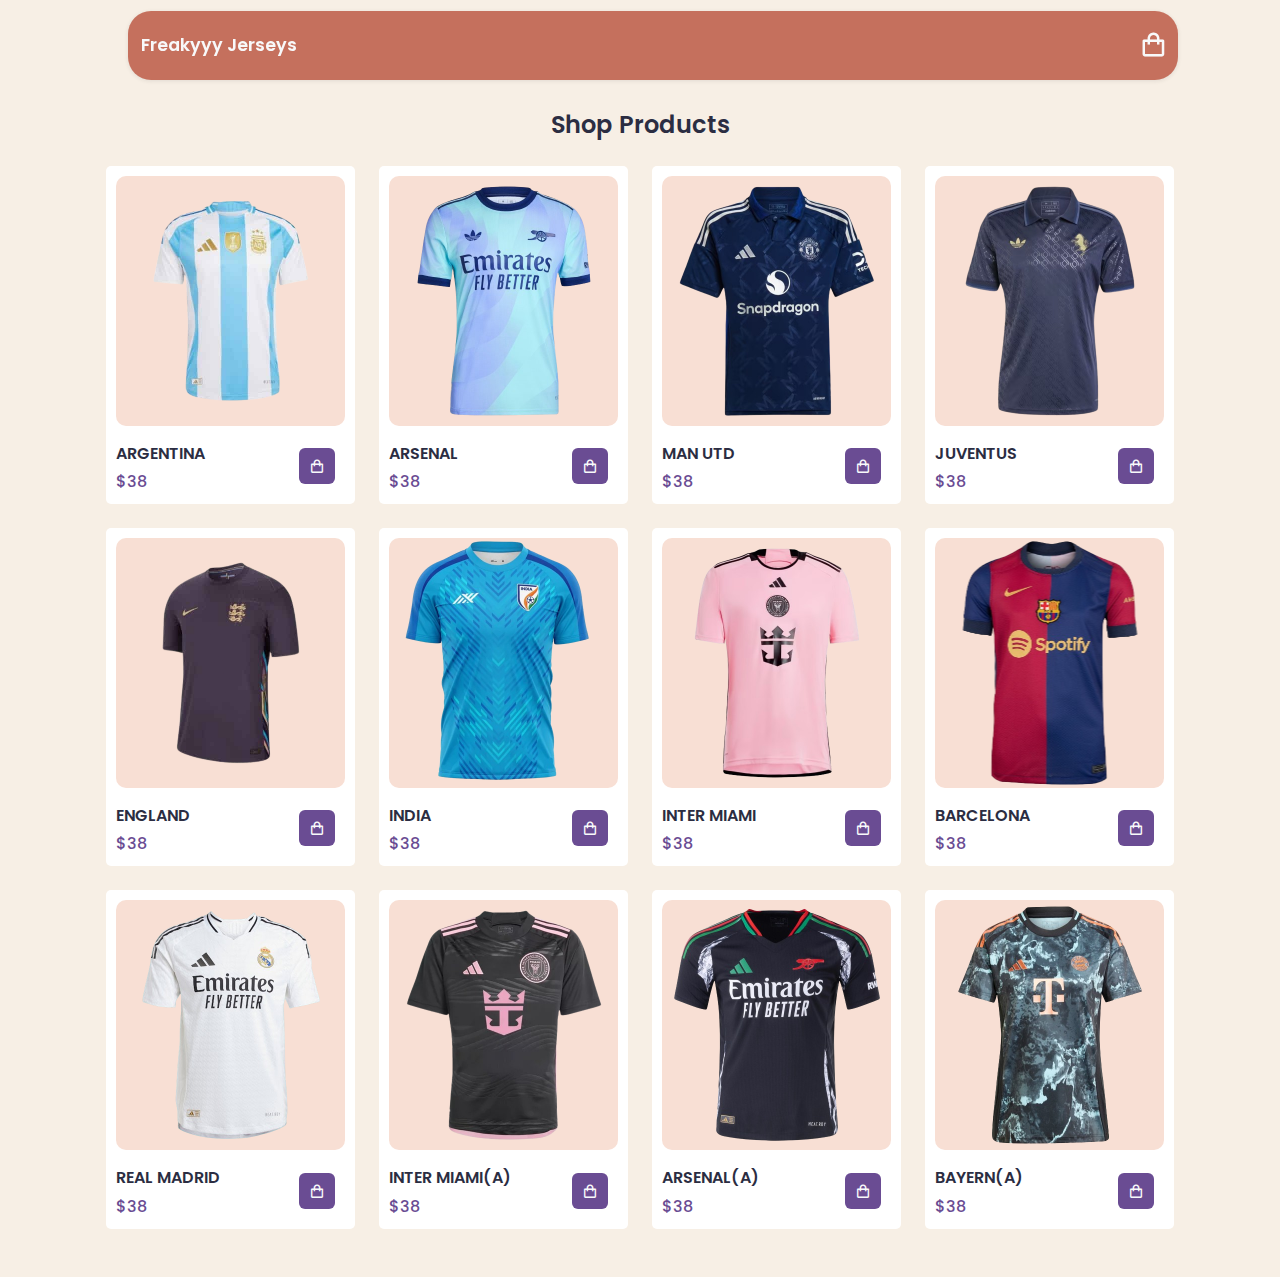
<file: index.html>
<!DOCTYPE html>
<html lang="en">
<head>
    <meta charset="UTF-8">
    <link rel="stylesheet" href="index.css">
    <link href='https://unpkg.com/boxicons@2.1.4/css/boxicons.min.css' rel='stylesheet'>
    
    <meta http-equiv="X-UA-Compatible" content="IE=edge">
    <meta name="viewport" content="width=device-width, initial-scale=1.0">
    <title>Jersey</title>
</head>
<body>
    <header>
        
        <div class="nav container">
            <a href="#" class="logo">Freakyyy Jerseys</a>
            <i class='bx bx-shopping-bag' id="cart-icon"></i>

            <div class="cart">
                <h2 class="cart-title">Your cart</h2>
                <div class="cart-content">
                </div>
                <div class="total">
                    <div class="total-title">Total</div>
                    <div class="total-price">$0</div>
                </div>
                <button type="button" class="btn-buy">Buy Now</button>
                <i class='bx bx-x' id="close-cart"></i>
                <i class='bx bx-x' id="x-button"></i>
            </div>
        </div>
    </header>

    <section class="shop container">
        <h2 class="section-title">Shop Products</h2>
        <div class="shop-content">
            <div class="product-box">
                <img src="images/argentina.png" alt="Argentina Jersey" class="product-img">
                <h2 class="product-title">Argentina</h2>
                <span class="price">$38</span>
                <i class="bx bx-shopping-bag add-cart"></i>
            </div>
            <div class="product-box">
                <img src="images/arsenal.png" alt="Arsenal Jersey" class="product-img">
                <h2 class="product-title">Arsenal</h2>
                <span class="price">$38</span>
                <i class="bx bx-shopping-bag add-cart"></i>
            </div>
            <div class="product-box">
                <img src="images/man-united.png" alt="Manchester United Jersey" class="product-img">
                <h2 class="product-title">Man utd</h2>
                <span class="price">$38</span>
                <i class="bx bx-shopping-bag add-cart"></i>
            </div>
            <div class="product-box">
                <img src="images/juve.png" alt="Juventus Jersey" class="product-img">
                <h2 class="product-title">Juventus</h2>
                <span class="price">$38</span>
                <i class="bx bx-shopping-bag add-cart"></i>
            </div>
            <div class="product-box">
                <img src="images/england.png" alt="England Jersey" class="product-img">
                <h2 class="product-title">England</h2>
                <span class="price">$38</span>
                <i class="bx bx-shopping-bag add-cart"></i>
            </div>
            <div class="product-box">
                <img src="images/india.png" alt="India Jersey" class="product-img">
                <h2 class="product-title">India</h2>
                <span class="price">$38</span>
                <i class="bx bx-shopping-bag add-cart"></i>
            </div>
            <div class="product-box">
                <img src="images/miami.png" alt="Miami Jersey" class="product-img">
                <h2 class="product-title">Inter Miami</h2>
                <span class="price">$38</span>
                <i class="bx bx-shopping-bag add-cart"></i>
            </div>
            <div class="product-box">
                <img src="images/Barcelona.png" alt="Barcelona Jersey" class="product-img">
                <h2 class="product-title">Barcelona</h2>
                <span class="price">$38</span>
                <i class="bx bx-shopping-bag add-cart"></i>
            </div>
            <div class="product-box">
                <img src="images/real.png" alt="Real Madrid Jersey" class="product-img">
                <h2 class="product-title">Real Madrid</h2>
                <span class="price">$38</span>
                <i class="bx bx-shopping-bag add-cart"></i>
            </div>
            <div class="product-box">
                <img src="images/miami-a.png" alt="Miami-a Jersey" class="product-img">
                <h2 class="product-title">Inter Miami(a)</h2>
                <span class="price">$38</span>
                <i class="bx bx-shopping-bag add-cart"></i>
            </div>
            <div class="product-box">
                <img src="images/arsenal-a.png" alt="Arsenal-a Jersey" class="product-img">
                <h2 class="product-title">Arsenal(a)</h2>
                <span class="price">$38</span>
                <i class="bx bx-shopping-bag add-cart"></i>
            </div>
            <div class="product-box">
                <img src="images/Bayern.png" alt="Bayern Jersey" class="product-img">
                <h2 class="product-title">Bayern(a)</h2>
                <span class="price">$38</span>
                <i class="bx bx-shopping-bag add-cart"></i>
            </div>
        </div>
    </section>

    <script src="index.js">
   
    </script>
</body>
</html>
</file>
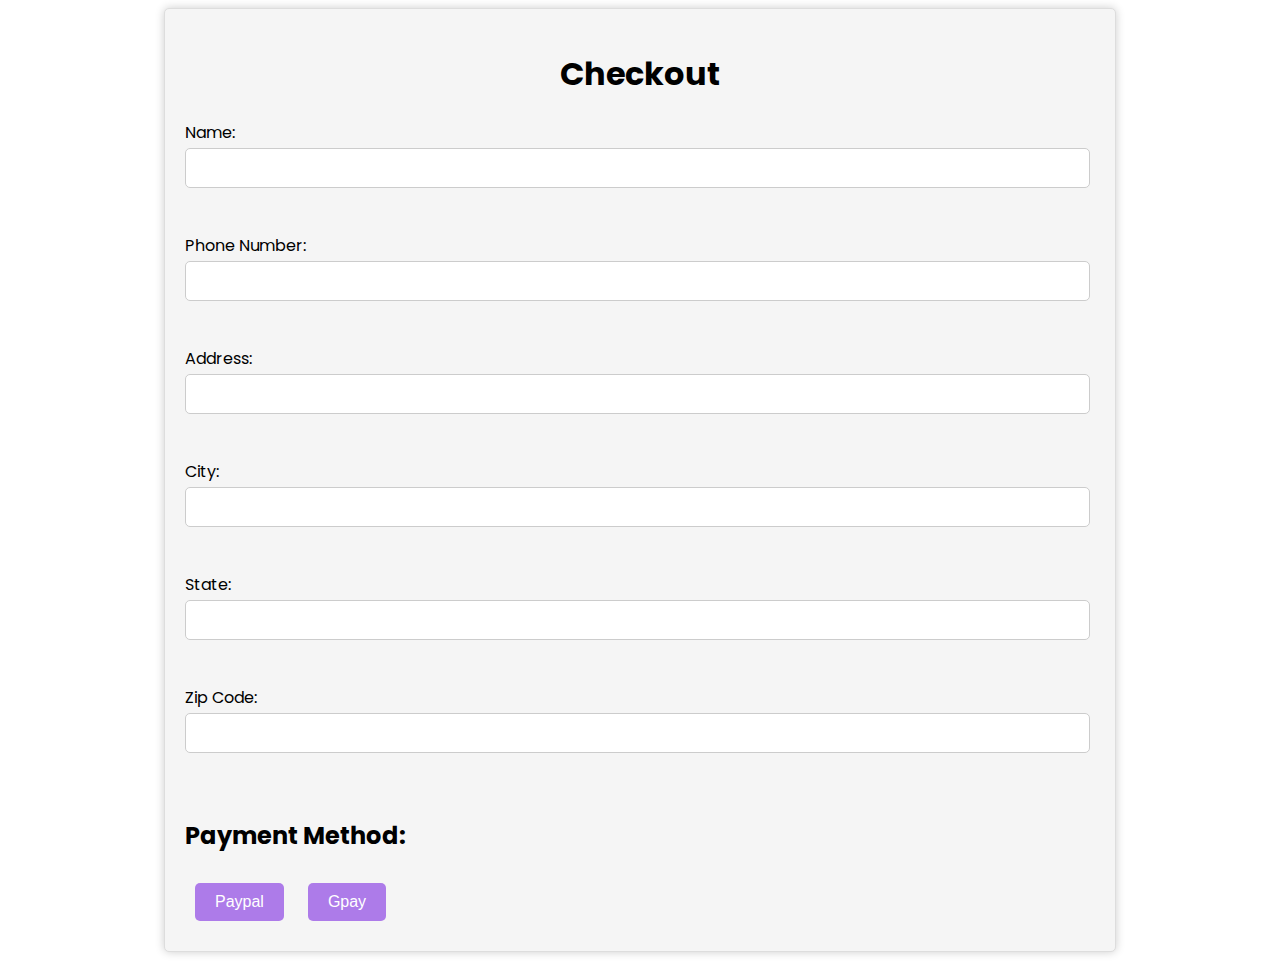
<file: buynow/index.html>
<!DOCTYPE html>
<html lang="en">
<head>
	<link rel="stylesheet" href="bu.css">
	<meta charset="UTF-8">
	<meta http-equiv="X-UA-Compatible" content="IE=edge">
	<meta name="viewport" content="width=device-width, initial-scale=1.0">
	<link href='https://unpkg.com/boxicons@2.1.4/css/boxicons.min.css' rel='stylesheet'>
	<title>checkout</title>
</head>
  <body>

    <form>
		<h1>Checkout</h1>
      <label for="name">Name:</label>
      <input type="text" id="name" name="name"><br>

      <label for="phone">Phone Number:</label>
      <input type="text" id="phone" name="phone"><br>

      <label for="address">Address:</label>
      <input type="text" id="address" name="address"><br>

      <label for="city">City:</label>
      <input type="text" id="city" name="city"><br>

      <label for="state">State:</label>
      <input type="text" id="state" name="state"><br>

      <label for="zip">Zip Code:</label>
      <input type="text" id="zip" name="zip"><br>
	  <h2>Payment Method: </h2>

	  <button>Paypal</button>
	  <button>Gpay</button>


	</form>
	<script src="bu.php"></script>
</body>
</html>
</file>
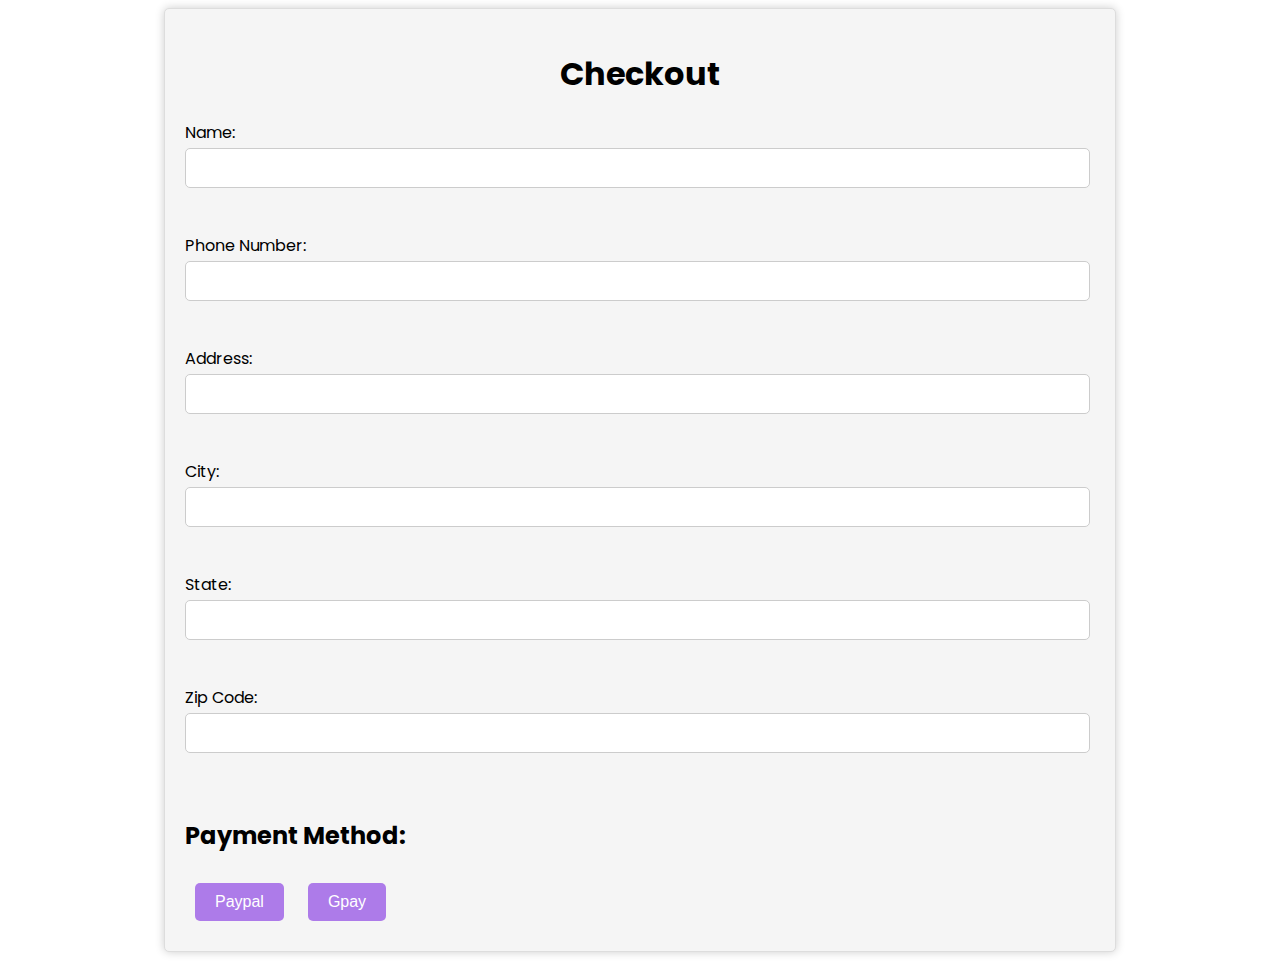
<file: bu.html>
<!DOCTYPE html>
<html lang="en">
<head>
	<link rel="stylesheet" href="bu.css">
	<meta charset="UTF-8">
	<meta http-equiv="X-UA-Compatible" content="IE=edge">
	<meta name="viewport" content="width=device-width, initial-scale=1.0">
	<link href='https://unpkg.com/boxicons@2.1.4/css/boxicons.min.css' rel='stylesheet'>
	<title>checkout</title>
</head>
  <body>

    <form>
		<h1>Checkout</h1>
      <label for="name">Name:</label>
      <input type="text" id="name" name="name"><br>

      <label for="phone">Phone Number:</label>
      <input type="text" id="phone" name="phone"><br>

      <label for="address">Address:</label>
      <input type="text" id="address" name="address"><br>

      <label for="city">City:</label>
      <input type="text" id="city" name="city"><br>

      <label for="state">State:</label>
      <input type="text" id="state" name="state"><br>

      <label for="zip">Zip Code:</label>
      <input type="text" id="zip" name="zip"><br>
	  <h2>Payment Method: </h2>

	  <button>Paypal</button>
	  <button>Gpay</button>


	</form>
	<script src="bu.php"></script>
</body>
</html>
</file>
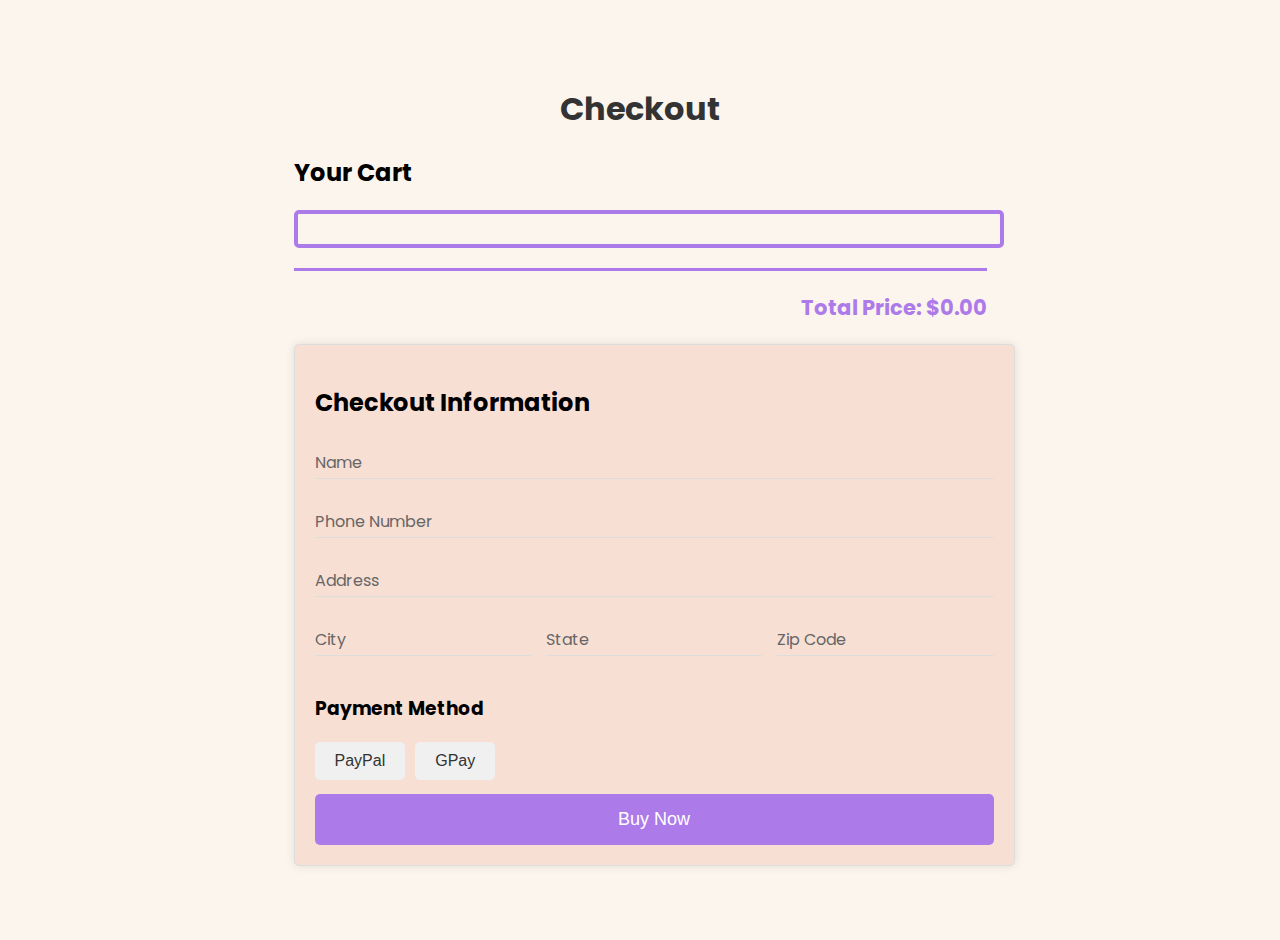
<file: checkout.html>
<!DOCTYPE html>
<html lang="en">
<head>
    <link rel="stylesheet" href="checkout.css">
    <meta charset="UTF-8">
    <meta http-equiv="X-UA-Compatible" content="IE=edge">
    <meta name="viewport" content="width=device-width, initial-scale=1.0">
    <link href='https://unpkg.com/boxicons@2.1.4/css/boxicons.min.css' rel='stylesheet'>
    <title>Checkout</title>
</head>
<body>
  <div class="checkout-container">
    <h1>Checkout</h1>
    
    <div class="purchase-summary">
      <h2>Your Cart</h2>
      <div id="purchaseItems" class="purchase-items">
        <!-- Purchase items will be displayed here -->
      </div>
    </div>
    
    <!-- Line separator -->
    <hr class="separator">

    <div class="total-price-container">
      <h3 class="total-price">Total Price: <span id="totalCost">$0.00</span></h3>
    </div>
    
    <form id="checkoutForm" class="checkout-form">
      <h2>Checkout Information</h2>
      
      <div class="form-group">
        <input type="text" id="name" name="name" required>
        <label for="name">Name</label>
      </div>
      
      <div class="form-group">
        <input type="tel" id="phone" name="phone" required>
        <label for="phone">Phone Number</label>
      </div>
      
      <div class="form-group">
        <input type="text" id="address" name="address" required>
        <label for="address">Address</label>
      </div>
      
      <div class="form-row">
        <div class="form-group">
          <input type="text" id="city" name="city" required>
          <label for="city">City</label>
        </div>
        
        <div class="form-group">
          <input type="text" id="state" name="state" required>
          <label for="state">State</label>
        </div>
        
        <div class="form-group">
          <input type="text" id="zip" name="zip" required>
          <label for="zip">Zip Code</label>
        </div>
      </div>
      
      <h3>Payment Method</h3>
      <div class="payment-buttons">
        <button type="button" class="payment-btn" data-method="PayPal">PayPal</button>
        <button type="button" class="payment-btn" data-method="GPay">GPay</button>
      </div>
      
      <button type="submit" class="submit-btn">Buy Now</button>
    </form>
  </div>

  <script>
    document.addEventListener('DOMContentLoaded', function() {
        var purchaseItems = JSON.parse(localStorage.getItem('purchaseItems')) || [];
        var purchaseItemsContainer = document.getElementById('purchaseItems');
        var totalPrice = 0;

        purchaseItems.forEach(function(item) {
            var itemPrice = parseFloat(item.price.replace('$', ''));
            var itemTotal = itemPrice * parseInt(item.quantity);
            totalPrice += itemTotal;

            var itemElement = document.createElement('div');
            itemElement.className = 'purchase-item';
            itemElement.innerHTML = `
                <div class="item-image">
                    <img src="${item.productImg}" alt="${item.title} Jersey" onerror="this.onerror=null; this.src='default.jpg'">
                </div>
                <div class="item-details">
                    <h3>${item.title}</h3>
                    <p><strong>Size:</strong> ${item.size}</p>
                    <p><strong>Quantity:</strong> ${item.quantity}</p>
                    <p><strong>Unit Price:</strong> ${item.price}</p>
                    <p><strong>Total Price:</strong> $${itemTotal.toFixed(2)}</p>
                </div>
            `;
            purchaseItemsContainer.appendChild(itemElement);
        });

        var totalCostElement = document.getElementById('totalCost');
        totalCostElement.textContent = `$${totalPrice.toFixed(2)}`;

        let selectedPaymentMethod = '';

        document.querySelectorAll('.payment-btn').forEach(button => {
            button.addEventListener('click', function() {
                // Deselect all buttons
                document.querySelectorAll('.payment-btn').forEach(btn => btn.classList.remove('selected'));
                
                // Select the clicked button
                this.classList.add('selected');
                
                // Set selected payment method
                selectedPaymentMethod = this.getAttribute('data-method');
            });
        });

        document.getElementById('checkoutForm').addEventListener('submit', function(e) {
            e.preventDefault();

            if (!selectedPaymentMethod) {
                alert("Please select a payment method.");
                return;
            }

            var formData = new FormData(this);
            var customerInfo = {};
            formData.forEach((value, key) => { customerInfo[key] = value });
            
            customerInfo.paymentMethod = selectedPaymentMethod; // Add payment method to customer info
            
            localStorage.setItem('customerInfo', JSON.stringify(customerInfo));
            window.location.href = 'receipt.html';
        });
    });
  </script>
</body>
</html>
</file>
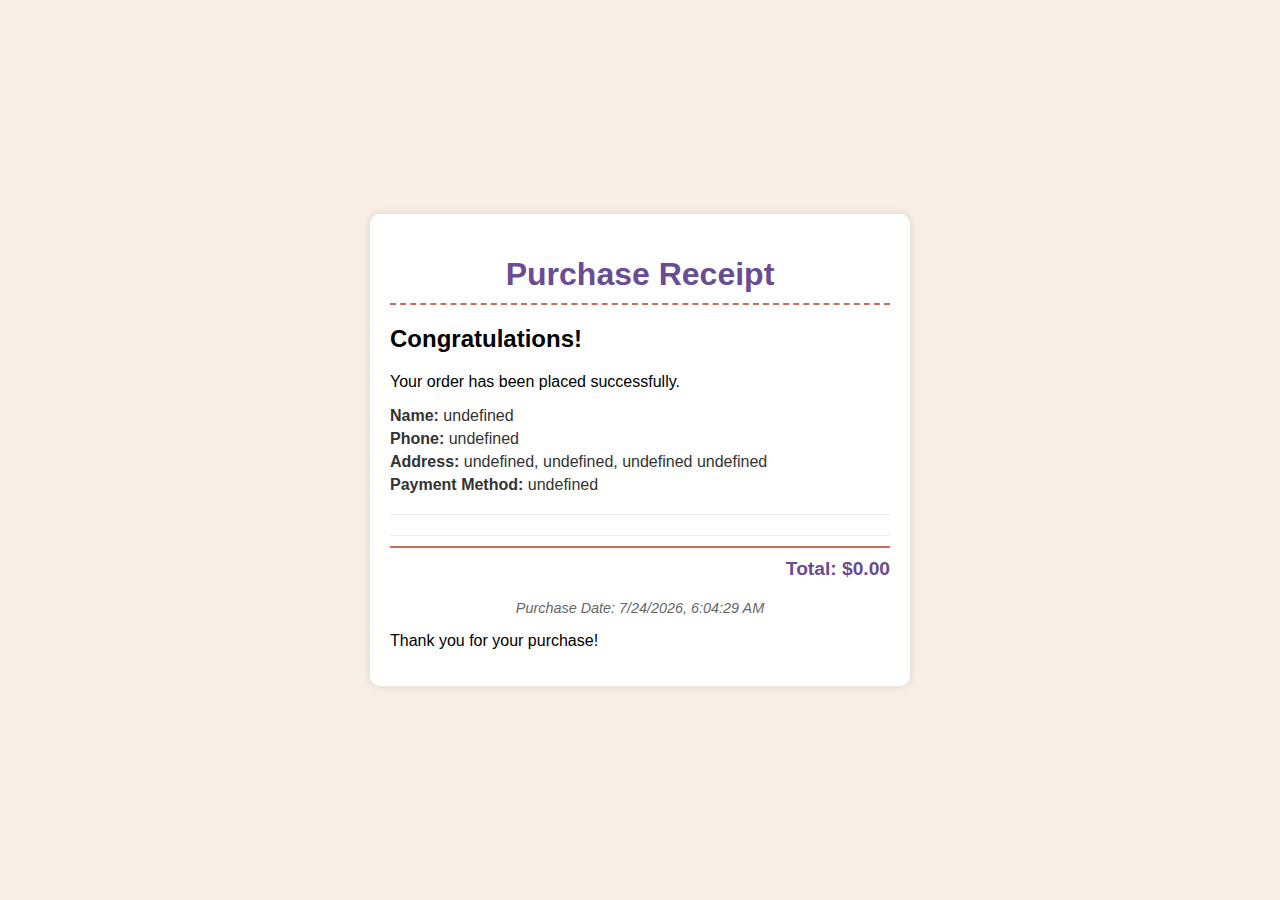
<file: receipt.html>
<!DOCTYPE html>
<html lang="en">
<head>
    <link rel="stylesheet" href="receipt.css">
    <meta charset="UTF-8">
    <meta http-equiv="X-UA-Compatible" content="IE=edge">
    <meta name="viewport" content="width=device-width, initial-scale=1.0">
    <title>Purchase Receipt</title>
</head>
<body>
    <div class="receipt-container">
        <h1>Purchase Receipt</h1>
        
        <div class="congratulations">
          <div class="confetti"></div>
          <div class="confetti"></div>
          <div class="confetti"></div>
          <div class="confetti"></div>
          <div class="confetti"></div>
          <h2>Congratulations!</h2>
          <p>Your order has been placed successfully.</p>
        </div>
      
        <div id="receiptContent">
          <!-- This will be populated dynamically -->
        </div>
      
        <div class="thank-you">
          <p>Thank you for your purchase!</p>
        </div>
      </div>

    <script>
        document.addEventListener('DOMContentLoaded', function() {
            var purchaseItems = JSON.parse(localStorage.getItem('purchaseItems')) || [];
            var customerInfo = JSON.parse(localStorage.getItem('customerInfo')) || {};
            var receiptContent = document.getElementById('receiptContent');

            var receiptHTML = `
                <div class="customer-info">
                    <p><strong>Name:</strong> ${customerInfo.name}</p>
                    <p><strong>Phone:</strong> ${customerInfo.phone}</p>
                    <p><strong>Address:</strong> ${customerInfo.address}, ${customerInfo.city}, ${customerInfo.state} ${customerInfo.zip}</p>
                    <p><strong>Payment Method:</strong> ${customerInfo.paymentMethod}</p>
                </div>
                <div class="purchase-items">
                    ${purchaseItems.map(item => `
                        <div class="purchase-item">
                            <span>${item.title} (${item.size})</span>
                            <span>${item.quantity} x ${item.price}</span>
                        </div>
                    `).join('')}
                </div>
                <div class="total-price">
                    <strong>Total: $${purchaseItems.reduce((total, item) => total + (parseFloat(item.price.replace('$', '')) * parseInt(item.quantity)), 0).toFixed(2)}</strong>
                </div>
                <div class="purchase-date">
                    <p>Purchase Date: ${new Date().toLocaleString()}</p>
                </div>
            `;

            receiptContent.innerHTML = receiptHTML;

            // Clear localStorage
            localStorage.removeItem('purchaseItems');
            localStorage.removeItem('customerInfo');
        });
    </script>
</body>
</html>
</file>
<file: index.css>
@import url('https://fonts.googleapis.com/css2?family=Poppins:ital,wght@0,400;0,500;0,600;1,500;1,600&display=swap');

:root {
    --main-color: #6a4c93;
    --text-color: #2b2d42;
    --bg-color: #f8f9fa;
    --accent-color: #8ac926;
}

* {
    margin: 0;
    padding: 0;
    box-sizing: border-box;
    font-family: 'Poppins', sans-serif;
    list-style: none;
    text-decoration: none;
}

body {
    color: var(--text-color);
    background-color: #F7EFE5;
    transition: background-color 0.3s ease;
}

img {
    width: 100%;
    background-color: #F8DFD4;
    border-radius: 10px;
    transition: transform 0.3s ease;
}

img:hover {
    transform: scale(1.05);
}

.container {
    max-width: 1068px;
    margin: auto;
    width: 100%;
    
}

section {
    padding: 4rem 0 3rem;
}

.section-title {
    margin-top: 43px;
    font-size: 1.5rem;
    font-weight: 600;
    text-align: center;
    margin-bottom: 1.5rem;
}

.product-box i{
    margin-bottom: 10px;
    border-radius: 6px;
    line-height: 1;
    margin-right: 10px;
}
header {
    position: fixed;
    top: 11px;
    left: 0;
    margin-left: 8pc;
    width: 82%;
    background: #C5705D;
    box-shadow: 0 1px 4px hsla(0, 4%, 15%, 0.1);
    z-index: 100;
    transition: background-color 0.3s ease;
    border-radius: 23px;
}

.nav {
    display: flex;
    align-items: center;
    justify-content: space-between;
    padding: 20px 0;
}

.logo {
    margin-left: 13px;
    color: var(--bg-color);
    text-decoration: none;
    font-size: 1.1rem;
    font-weight: 600;
    transition: color 0.3s ease;
}

.logo:hover {
    color: var(--accent-color);
}

#cart-icon {
    margin-right: 10px;

    font-size: 1.8rem;
    cursor: pointer;
    color: var(--bg-color);
    transition: color 0.3s ease;
}

#cart-icon:hover {
    color: var(--accent-color);
}

.cart {
    position: fixed;
    top: 0;
    right: -100%;
    width: 360px;
    height: 100vh;
    padding: 20px;
    background: var(--bg-color);
    box-shadow: -2px 0 4px hsla(0, 4%, 15%, 0.1);
    transition: 0.3s ease-in-out;
    display: flex;
    flex-direction: column;
    z-index: 1000;
}

.cart.active {
    right: 0;
}

.cart-title {
    text-align: center;
    font-size: 1.5rem;
    font-weight: 600;
    margin-top: 0px;
}

.cart-content {
    flex-grow: 1;
    overflow-y: auto;
    margin-top: 2rem;
    margin-bottom: 2rem;
}

.detail-box {
    display: flex;
    flex-direction: column;
    justify-content: center;
    row-gap: 0.2rem; /* Reduced gap between title and price */
    overflow-wrap: anywhere; 
}

.cart-product-title {
    font-size: 1rem;
    font-weight: 600;
    text-transform: uppercase;
    color: var(--text-color);
    white-space: nowrap; /* Prevents text from wrapping */
    overflow: hidden;
    text-overflow: ellipsis; /* Truncates long text with ellipsis */
}

.cart-price {
    font-weight: 500;
    color: var(--main-color);
    margin-top: 0.2rem; /* Adjust the margin to align properly with the title */
}

.cart-box {
    display: grid;
    grid-template-columns: 32% 50% 18%;
    align-items: center;
    gap: 1rem;
    margin-bottom: 1rem;
    background-color: #fff;
    padding: 10px;
    border-radius: 5px;
    box-shadow: 0 2px 5px rgba(0, 0, 0, 0.1);
    height: auto; /* Ensure height adjusts automatically */
}

.cart-img {
    width: 100%;
    height: 100px;
    object-fit: cover;
    border-radius: 5px;
}


.cart-quantity {
    border: 1px solid var(--text-color);
    outline-color: var(--main-color);
    width: 2.4rem;
    text-align: center;
    font-size: 1rem;
    border-radius: 4px;
}

.cart-remove {
    font-size: 24px;
    color: var(--main-color);
    cursor: pointer;
    transition: color 0.3s ease;
}

.cart-remove:hover {
    color: var(--accent-color);
}

.total {
    display: flex;
    justify-content: flex-end;
    margin-top: 5px;
    border-top: 1px solid var(--text-color);
}

.total-title {
    font-size: 1.2rem;
    font-weight: 600;
    margin-right: 1rem;
}

.total-price {
    font-size: 1.2rem;
    font-weight: 600;
    color: var(--main-color);
}

.btn-buy {
    display: flex;
    justify-content: center;
    margin: 1.5rem auto 0 auto;
    padding: 12px 20px;
    border: none;
    background: var(--main-color);
    color: var(--bg-color);
    font-size: 1rem;
    font-weight: 500;
    cursor: pointer;
    border-radius: 10px;
    transition: background-color 0.3s ease;
}

.btn-buy:hover {
    background: var(--accent-color);
}

#close-cart {
    position: absolute;
    top: 1rem;
    left: 1rem;
    font-size: 2rem;
    color: var(--text-color);
    cursor: pointer;
    transition: transform 0.3s ease, color 0.3s ease;
}

#close-cart:hover {
    color: var(--main-color);
    transform: rotate(90deg);
}

.shop-content {
    display: grid;
    grid-template-columns: repeat(auto-fit, minmax(220px, auto));
    gap: 1.5rem;
    animation: fadeIn 1s ease-out;
}

.product-box {
    position: relative;
    padding: 10px;
    transition: transform 0.3s ease, box-shadow 0.3s ease;
    background-color: #fff;
    border-radius: 5px;
    overflow: hidden;
}

.product-box:hover {
    transform: translateY(-5px);
    box-shadow: 0 5px 15px rgba(0,0,0,0.1);
}

.product-img {
    width: 100%;
    height: 250px; /* Set a fixed height for all images */
    object-fit: cover; /* Ensure images fit within the specified height */
    margin-bottom: 0.5rem;
    transition: transform 0.3s ease;
}
.product-title {
    font-weight: 600;
    text-transform: uppercase;
    margin-bottom: 0.2rem; /* Adjust spacing */
    font-size: 1rem;
}

.price {
    font-weight: 500;
    color: var(--main-color);
    margin-bottom: 0.5rem; /* Adjust spacing */
}

.add-cart {
    position: absolute;
    bottom: 10px;
    right: 10px;
    background: var(--main-color);
    color: var(--bg-color);
    padding: 10px;
    cursor: pointer;
    transition: background-color 0.3s ease;
}

.add-cart:hover {
    background: var(--accent-color);
}

.notification {
    position: fixed;
    top: 50%;
    left: 50%;
    font-weight: 800;
    background-color: #E68369;
    color: white;
    padding: 15px;
    border-radius: 5px;
    box-shadow: 0 2px 5px rgba(0, 0, 0, 0.2);
    opacity: 0;
    transform: translate(-50%, -50%);
    transition: opacity 0.3s, transform 0.3s;
    z-index: 1000;
}

.notification.show {
    opacity: 1;
    transform: translate(-50%, -50%);
}

@keyframes fadeIn {
    from { opacity: 0; }
    to { opacity: 1; }
}

/* Responsive Design */
@media (max-width: 1080px) {
    .nav {
        padding: 15px;
    }

    section {
        padding: 3rem 0 2rem;
    }

    .container {
        margin: 0 auto;
        width: 90%;
    }

    header {
        margin-left: 4pc;
        width: 90%;
    }
    .product-img{
        height: 350px;
    }
}

@media (max-width: 768px) {
    body {
        font-size: 16px;
    }

    .cart-img {
        width: 91%;
    }

    header {
        margin-left: 20px;
        width: 92%;
    }
    .product-img{
        height: 350px;
    }
}

@media (max-width: 425px) {
    .nav {
        padding: 11px;
    }

    .logo {
        font-size: 1rem;
    }

    .cart {
        width: 320px;
    }

    header {
        margin-left: 1pc;
        width: 94%;
    }
    .product-img{
        height: 350px;
    }
}
</file>
<file: buynow/bu.css>
@import url('https://fonts.googleapis.com/css2?family=Poppins:ital,wght@0,400;0,500;0,600;1,500;1,600&display=swap');/* Center the content on the page */
body {
    display: flex;
    justify-content: center;
    align-items: center;
    font-family: 'Poppins', sans-serif;

  }
  
  /* Style the form */
  form {
    width: 72%;
    padding: 20px;
    background-color: #f5f5f5;
    border: 1px solid #ddd;
    border-radius: 5px;
    box-shadow: 0 0 10px rgba(0, 0, 0, 0.2);
    margin-bottom: 10px;
  }
  h1{
    text-align: center  ;
  }
  /* Style the form inputs */
  label {
    display: block;
    margin-bottom: 3px;
  }
  
  input[type="text"] {
    display: block;
    width: 97%;
    padding: 10px;
    margin-bottom: 20px;
    border-radius: 5px;
    border: 1px solid #ccc;
    font-size: 16px;
  }
  button {
    margin-left: 10px;
    margin: 10px;
    padding: 10px 20px;
    background-color: #AD7BE9;
    color: #fff;
    border: none;
    border-radius: 5px;
    font-size: 16px;
    cursor: pointer;
  }
  
  input[type="submit"] {
    background-color: #008CBA;
    color: #fff;
    padding: 10px 20px;
    border: none;
    border-radius: 5px;
    font-size: 16px;
    cursor: pointer;
  }
  
  input[type="submit"]:hover {
    background-color: #005F6B;
  }
  @media screen and (max-width: 767px) {
    form {
      width: 90%;
    }
  
    input[type="text"] {
      font-size: 14px;
    }
  
    input[type="submit"] {
      font-size: 14px;
    }
  }
  
  /* Media queries for smaller mobile devices */
  @media screen and (max-width: 486px) {
    form {
      width: 100%;
      padding: 10px;
    }
  
    input[type="text"] {
      font-size: 12px;
      margin-bottom: 15px;
    }
  
    input[type="submit"] {
      font-size: 14px;
      padding: 8px 16px;
    }
  }
</file>
<file: bu.css>
@import url('https://fonts.googleapis.com/css2?family=Poppins:ital,wght@0,400;0,500;0,600;1,500;1,600&display=swap');/* Center the content on the page */
body {
    display: flex;
    justify-content: center;
    align-items: center;
    font-family: 'Poppins', sans-serif;

  }
  
  /* Style the form */
  form {
    width: 72%;
    padding: 20px;
    background-color: #f5f5f5;
    border: 1px solid #ddd;
    border-radius: 5px;
    box-shadow: 0 0 10px rgba(0, 0, 0, 0.2);
    margin-bottom: 10px;
  }
  h1{
    text-align: center  ;
  }
  /* Style the form inputs */
  label {
    display: block;
    margin-bottom: 3px;
  }
  
  input[type="text"] {
    display: block;
    width: 97%;
    padding: 10px;
    margin-bottom: 20px;
    border-radius: 5px;
    border: 1px solid #ccc;
    font-size: 16px;
  }
  button {
    margin-left: 10px;
    margin: 10px;
    padding: 10px 20px;
    background-color: #AD7BE9;
    color: #fff;
    border: none;
    border-radius: 5px;
    font-size: 16px;
    cursor: pointer;
  }
  
  input[type="submit"] {
    background-color: #008CBA;
    color: #fff;
    padding: 10px 20px;
    border: none;
    border-radius: 5px;
    font-size: 16px;
    cursor: pointer;
  }
  
  input[type="submit"]:hover {
    background-color: #005F6B;
  }
  @media screen and (max-width: 767px) {
    form {
      width: 90%;
    }
  
    input[type="text"] {
      font-size: 14px;
    }
  
    input[type="submit"] {
      font-size: 14px;
    }
  }
  
  /* Media queries for smaller mobile devices */
  @media screen and (max-width: 486px) {
    form {
      width: 100%;
      padding: 10px;
    }
  
    input[type="text"] {
      font-size: 12px;
      margin-bottom: 15px;
    }
  
    input[type="submit"] {
      font-size: 14px;
      padding: 8px 16px;
    }
  }
/* ... (previous styles remain the same) ... */

.purchase-items {
  margin-bottom: 2rem;
  border: 1px solid #e0e0e0;
  border-radius: 8px;
  overflow: hidden;
}

.purchase-item {
  display: flex;
  justify-content: space-between;
  align-items: center;
  padding: 1rem;
  border-bottom: 1px solid #e0e0e0;
  transition: background-color 0.3s ease;
}

.purchase-item:last-child {
  border-bottom: none;
}

.purchase-item:hover {
  background-color: #f9f9f9;
}

.item-info h3 {
  margin: 0 0 0.5rem 0;
  color: #333;
  font-size: 1.2rem;
}

.item-info p {
  margin: 0.25rem 0;
  color: #666;
}

.item-price p {
  font-weight: bold;
  color: #4CAF50;
  font-size: 1.1rem;
}

.total-price {
  background-color: #f0f0f0;
  padding: 1rem;
  text-align: right;
}

.total-price h3 {
  margin: 0;
  color: #4CAF50;
  font-size: 1.3rem;
}

/* Responsive design for smaller screens */
@media (max-width: 600px) {
  .purchase-item {
      flex-direction: column;
      align-items: flex-start;
  }

  .item-price {
      align-self: flex-end;
      margin-top: 0.5rem;
  }
}
</file>
<file: checkout.css>
@import url('https://fonts.googleapis.com/css2?family=Poppins:ital,wght@0,400;0,500;0,600;1,500;1,600&display=swap');

body {
    font-family: 'Poppins', sans-serif;
    background-color: #FCF5ED;
    margin: 0;
    padding: 20px;
    display: flex;
    justify-content: center;
    align-items: center;
    min-height: 100vh;
}

form {
  width: 98%;
  padding: 20px;
    background-color: #F8DFD4;
    border: 1px solid #ddd;
    border-radius: 5px;
    box-shadow: 0 0 10px rgba(0, 0, 0, 0.1);
    margin-bottom: 10px;
}

h1 {
    text-align: center;
    color: #333;
}

/* Purchase items container */
#purchaseItems {
    width: 97%;
    display: flex;
    flex-wrap: wrap;
    gap: 15px;
    max-height: 300px;
    overflow-y: auto;
    padding: 15px;
    border: 4px solid #AD7BE9;
    border-radius: 5px;
    margin-bottom: 20px;
}

/* Individual purchase item */
.purchase-item {
    display: flex;
    width: 43%;
    align-items: center;
    background-color: #fff;
    border: 1px solid #ddd;
    border-radius: 8px;
    padding: 10px;
    box-shadow: 0 2px 5px rgba(0, 0, 0, 0.1);
}

.item-image {
    width: 80px;
    height: 80px;
    border-radius: 5px;
    overflow: hidden;
    margin-right: 10px;
}

.item-image img {
    background: bisque;
    width: 100%;
    height: 100%;
    object-fit: cover;
}

.item-details {
    flex-grow: 1;
}

.item-details h3 {
    margin: 0 0 5px 0;
    font-size: 16px;
    color: #333;
}

.item-details p {
    margin: 2px 0;
    font-size: 14px;
    color: #666;
}

/* Separator */
.separator {
    border: none;
    border-top: 3px solid #AD7BE9;
    width: 100%; /* Full width of the container */
    margin-bottom: 10px; /* Adjust the margin as needed */
}

/* Total price */
.total-price-container {
    text-align: right;
    font-size: 18px;
    font-weight: 600;
    color: #AD7BE9;
    margin-bottom: 20px;
    width: 100%; /* Full width to match the separator */
}

/* Form styles */
.form-group {
    position: relative;
    margin-bottom: 20px;
}

.form-row {
    display: flex;
    gap: 15px;
}

.form-row .form-group {
    flex: 1;
}

.form-group input {
    width: 100%;
    padding: 10px 0;
    font-size: 16px;
    color: #333;
    border: none;
    border-bottom: 1px solid #ddd;
    outline: none;
    background: transparent;
    transition: border-color 0.2s;
}

.form-group label {
    position: absolute;
    top: 0;
    left: 0;
    padding: 10px 0;
    font-size: 16px;
    color: #666;
    pointer-events: none;
    transition: 0.2s ease all;
}

.form-group input:focus ~ label,
.form-group input:valid ~ label {
    top: -20px;
    font-size: 14px;
    color: #AD7BE9;
}

.form-group input:focus {
    border-bottom: 2px solid #AD7BE9;
}

/* Payment buttons */
.payment-buttons {
    font-weight: 400;
  display: flex;
  gap: 10px;
}
.payment-btn {
  padding: 10px 20px;
  background-color: #f0f0f0;
  color: #333;
  margin-bottom: 14px;
  border: none;
  border-radius: 5px;
  font-size: 16px;
  cursor: pointer;
  transition: background-color 0.3s, transform 0.2s;
}
.payment-btn:hover {
  background-color: #e0e0e0;
  transform: translateY(-2px);
}
.payment-btn.selected {
  background-color: #4CAF50;
  color: white;
}
.payment-btn i {
    margin-right: 0.5rem;
    font-size: 1.2rem; /* Adjust icon size */
}
/* PayPal Icon Styles */
.payment-btn[data-method="PayPal"] i {
    color: #003087; /* PayPal blue */
}

/* Google Pay Icon Styles */
.payment-btn[data-method="GPay"] i {
    color: #4285F4; /* Google Pay blue */
}
/* Submit button */
.submit-btn {
    display: block;
    width: 100%;
    padding: 15px;
    background-color: #AD7BE9;
    color: #fff;
    border: none;
    border-radius: 5px;
    font-size: 18px;
    cursor: pointer;
    transition: background-color 0.3s, transform 0.2s;
}

.submit-btn:hover {
    background-color: #9A69D9;
    transform: translateY(-2px);
}

/* Responsive design */
@media screen and (max-width: 767px) {
    form {
        width: 90%;
    }

    .purchase-item {
        flex: 0 0 93%;
        /* Full width on smaller screens */
    }

    .form-row {
        flex-direction: column;
        gap: 0;
    }
    .item-details{
      margin-left: 17px;
    text-align: start;
    }
    #purchaseItems{
      margin-left: -12px;

    }
}

@media screen and (max-width: 486px) {
    form {
      width: 94%;
      padding: 14px;
    }

    .purchase-item {

        align-items: center;
        text-align: center;
    }

    .item-image {
        margin-right: 0;
        margin-bottom: 10px;
    }
    .item-details{
      margin-left: 17px;
    text-align: start;
    }
    #purchaseItems{
      margin-left: -12px;

    }
}
@media screen and (max-width: 320px) {
    #purchaseItems {
        padding-left: 10px;
        padding-top: 9px;
        margin-left: -12px;
    }
    form{
        width: 92%;
        margin-left: -8px;
        padding: 19px;
    }
}
@media screen and (max-width: 425px) {
    #purchaseItems {
        margin-left: -9px;
        padding-left: 12px;
        padding-right: 9px;
    }
    form{
        margin-left: -4px;
    }
}
</file>
<file: receipt.css>
body {
    font-family: Arial, sans-serif;
    background-color: #F7EFE5;
    display: flex;
    justify-content: center;
    align-items: center;
    height: 100vh;
    margin: 0;
}

.receipt-container {
    background-color: white;
    padding: 20px;
    border-radius: 10px;
    box-shadow: 0 0 10px rgba(0, 0, 0, 0.1);
    max-width: 500px;
    width: 100%;
}

h1 {
    text-align: center;
    color: #6a4c93;
    border-bottom: 2px dashed #C5705D;
    padding-bottom: 10px;
    margin-bottom: 20px;
}

.customer-info {
    margin-bottom: 20px;
}

.customer-info p {
    margin: 5px 0;
    color: #333;
}

.purchase-items {
    border-top: 1px solid #eee;
    border-bottom: 1px solid #eee;
    padding: 10px 0;
    margin-bottom: 10px;
}

.purchase-item {
    display: flex;
    justify-content: space-between;
    margin: 5px 0;
}

.total-price {
    text-align: right;
    font-size: 1.2em;
    margin-top: 10px;
    font-weight: bold;
    color: #6a4c93;
    border-top: 2px solid #C5705D;
    padding-top: 10px;
}

.purchase-date {
    text-align: center;
    font-style: italic;
    margin-top: 20px;
    font-size: 0.9em;
    color: #666;
}

.order-message {
    text-align: center;
    font-size: 1.2em;
    color: #C5705D;
    margin-top: 20px;
    padding: 10px;
    background: #F7EFE5;
    border-radius: 10px;
    position: relative;
    overflow: hidden;
}

.order-message::before {
    content: "🎉";
    position: absolute;
    top: -50px;
    left: 50%;
    transform: translateX(-50%);
    font-size: 3rem;
    opacity: 0;
    animation: confetti 5s ease-out infinite;
}

@keyframes confetti {
    0% { top: -50px; opacity: 0; }
    50% { top: 50px; opacity: 1; }
    100% { top: -50px; opacity: 0; }
}

/* Responsive Design */
@media (max-width: 768px) {
    .receipt-container {
        padding: 15px;
    }

    h1 {
        font-size: 1.5rem;
    }

    .total-price {
        font-size: 1.1em;
    }

    .purchase-date {
        font-size: 0.8em;
    }

    .order-message {
        font-size: 1em;
        padding: 8px;
    }

    .order-message::before {
        font-size: 2.5rem;
    }
}

@media (max-width: 480px) {
    .receipt-container {
        padding: 10px;
        margin-left: 25px;
        margin-right: 22px; 
    
    }

    h1 {
        font-size: 1.2rem;
    }

    .total-price {
        font-size: 1em;
    }

    .purchase-date {
        font-size: 0.7em;
    }

    .order-message {
        font-size: 0.9em;
        padding: 5px;
    }

    .order-message::before {
        font-size: 2rem;
    }
}
</file>
